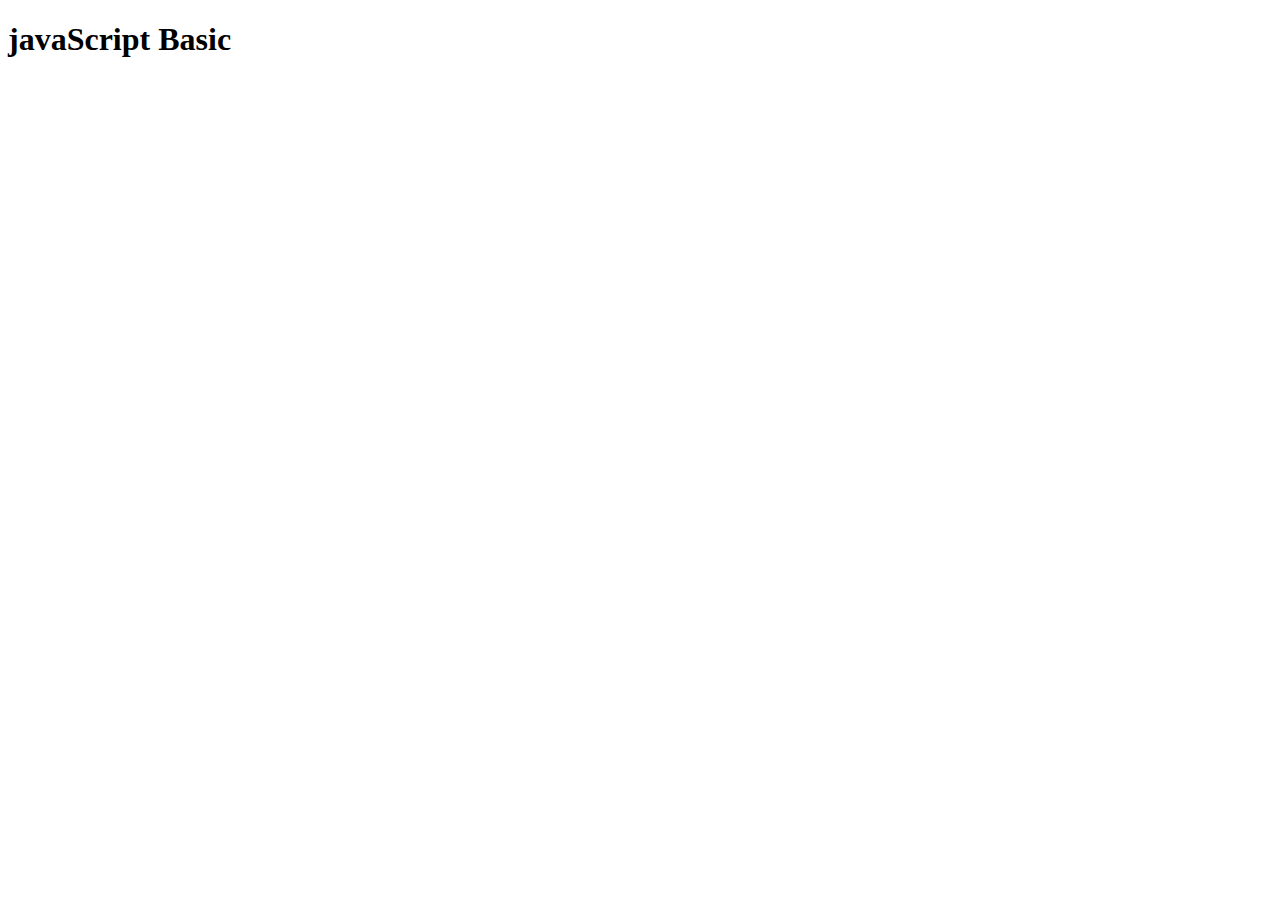
<file: index.html>
<!DOCTYPE html>
<html lang="en">
<head>
    <meta charset="UTF-8">
    <meta http-equiv="X-UA-Compatible" content="IE=edge">
    <meta name="viewport" content="width=, initial-scale=1.0">
    <title>Document</title>
</head>
<body>
    
    <h1> javaScript Basic</h1>
    <script src="main.js"></script>
</body>
</html>
</file>
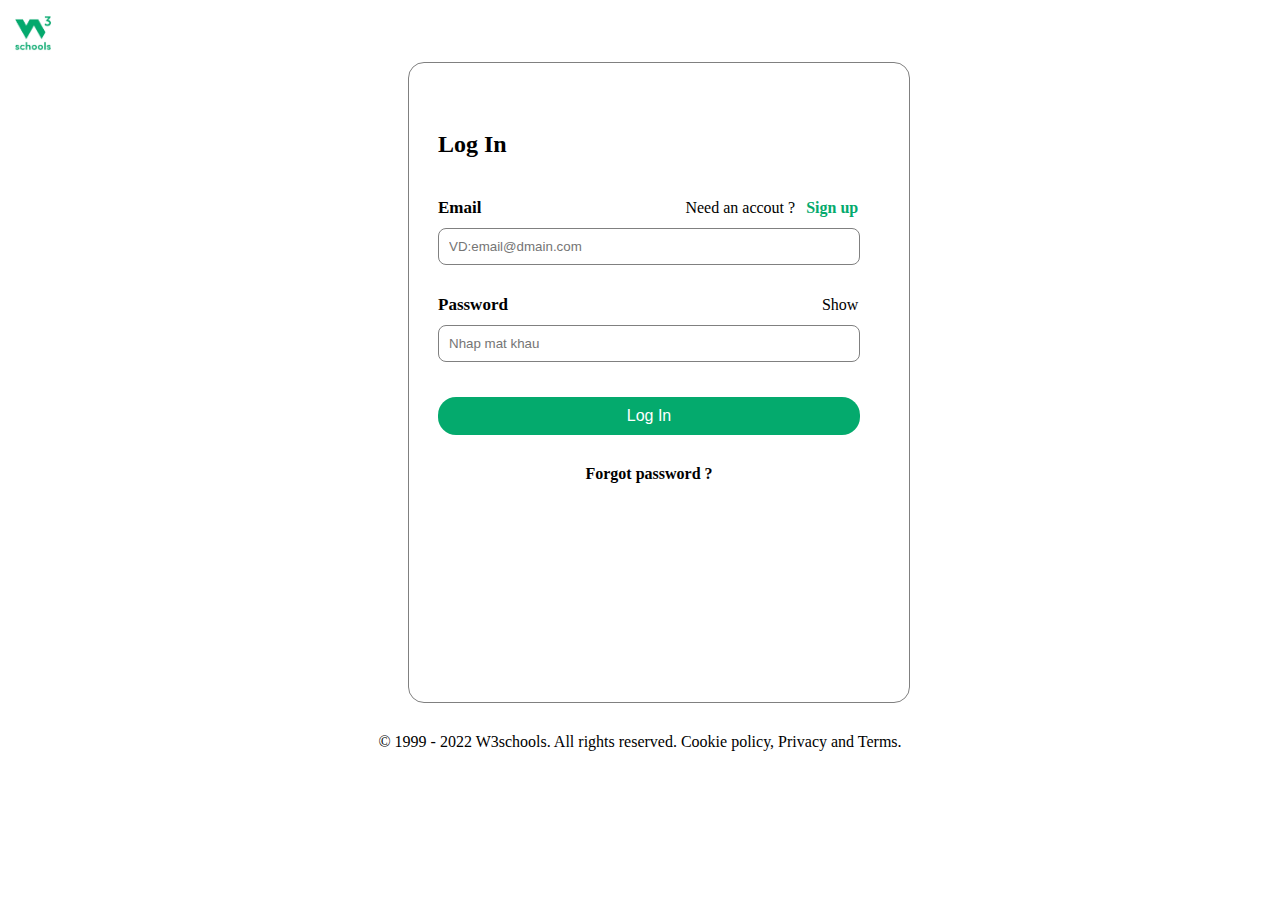
<file: form.html>
<!DOCTYPE html>
<html lang="en">
<head>
    <meta charset="UTF-8">
    <meta http-equiv="X-UA-Compatible" content="IE=edge">
    <meta name="viewport" content="width=device-width, initial-scale=1.0">
    <title>HTMl </title>
    <link rel="stylesheet" href="style.css">  

</head>
<body>
    <div class="header">
        <img class="logo" src="ww3.jpg">
    </div>
    <div class="main">
        <form action ="" method="POST" class="form" id="form-1">
            <h2>Log In</h2>

    <div class="spacer"></div>

    <div class="form-group invalid">
        <label for ="email" class="form-label">Email</label>
        
            <span class="accout">Need an accout ?</span>
             <span class="sign-up">Sign up</span>
            
        <br>
        <input id ="email" name="email" type="text" placeholder="VD:email@dmain.com"><br>
        <span class="form-message"></span>
    </div>

    <div class="form-group">
        <label for ="password" class="form-label">Password</label>
        <i class="fa-solid fa-eye"></i>
        <span class="show">Show</span><br>
        <input id="password" name="password" type="text" placeholder="Nhap mat khau">
        <span class="form-message"></span>
    </div>

    <button class="form-submit">Log In</button>
    <p>Forgot password ?</p>
</form>
</div>
<div class="footer">
    <p>© 1999 - 2022 W3schools. All rights reserved. Cookie policy, Privacy and Terms.</p>
</div>
<script src="validator.js"></script>
<script>
    Validator({
        form:'#form-1',
        errorSelect :'form-message',
        rules:[
            Validator.isEmail('#email'),
            Validator.minLength('password',8)
        ]
    })
</script>
</body>
</html>
</file>
<file: style.css>
.header .logo{
    width: 50px;
}
body{
    box-sizing: border-box;
    font-family: Source Sans Pro;
}
.main{
    border:1px solid gray ;
   
    position:relative;
    margin-left: 400px;
    
   align-items: center;
    display: flex;
    width: 500px;
    border-radius: 16px;
    padding-bottom: 155px;
    font-family: Source Sans Pro;
    
}
.main .form{
    
    padding: 48px 29px;
}
.main .form .h2{
    color: #282a35;
    font-size: 29px;
    margin: 0;
    font-weight: 700;
}
.form-group .invalid{
    margin-bottom: 5px;
}
.form-group  .form-label{
    margin-right: 200px;
    font-size: 17px;
    font-weight: bold;
}
.form-group .sign-up{
    color: #04aa6d;
    font-weight: 800;
    padding-left: 7px;
}
.form-group input{
    padding: 10px;
    width:  400px;
    margin: 10px 0px;
    border-radius: 8px;
    border: 1px solid gray;
}
.form-group{
    padding-top: 20px;
}
.form-group .show{
    margin-left: 110px;
}
.main button{
    width: 100%;
    padding: 10px 0px;
    margin: 25px 0px ;
    border-radius: 18px;
    border: none;
    background-color: #04aa6d;
    color: #fff;
    font-size: 16px;
    font-weight: 600px;
}
.main .form-submit :hover{
    filter: opacity(80%);
}
.main  p{
    text-align: center;
    margin-top: 5px;
    font-weight: 600;
}
.footer{
    margin-top: 30px;
    text-align: center;
   
}
/*.main .form-group .{
    display: flex;
    justify-content: space-between;
}
.form-group .invalid{
    display: flex;
}
/*.form-group .invalid .form-label .right-form{
    display:inline-block ;
}
/*.form-group .invalid{
    display:flex;
</file>
